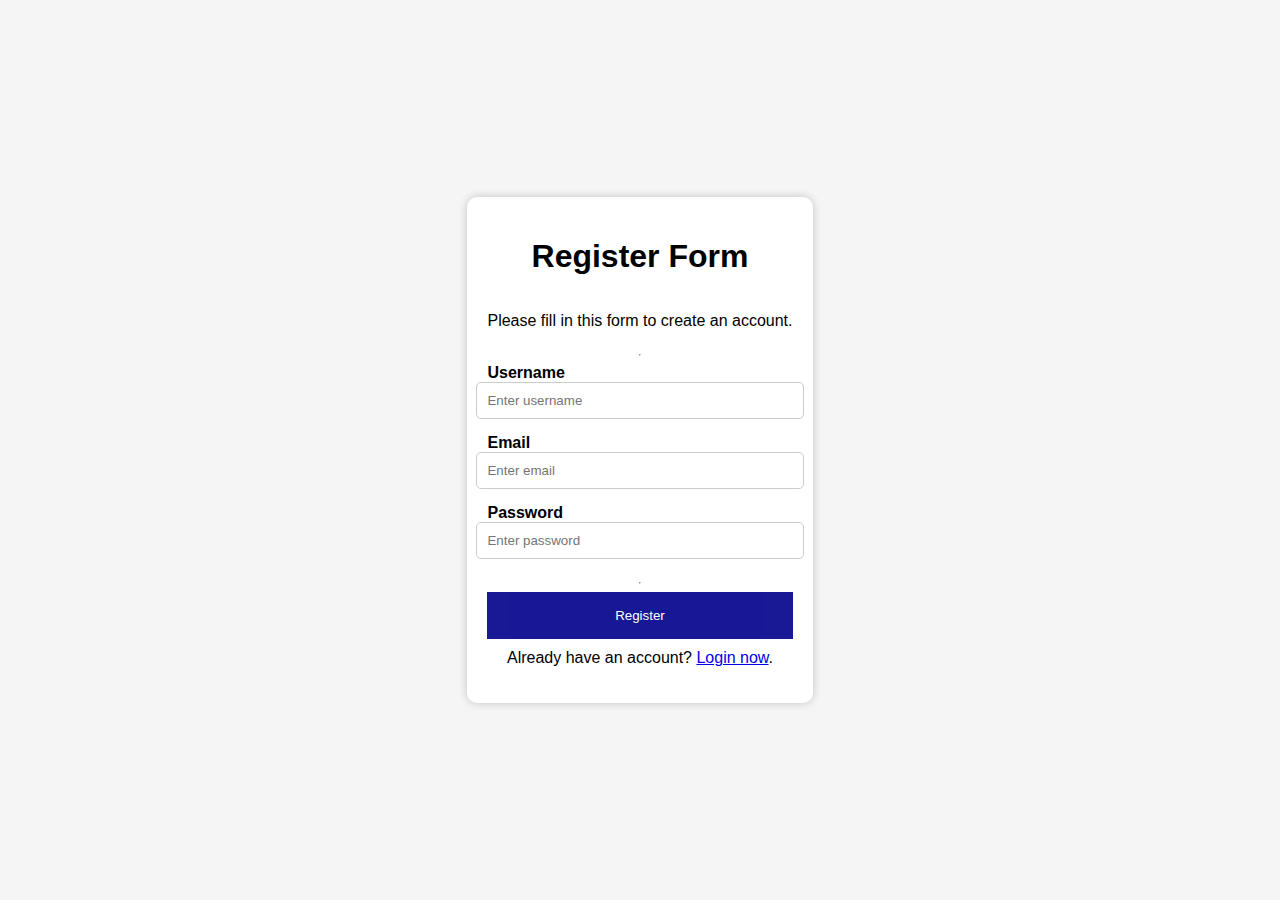
<file: index3.html>
<!DOCTYPE html>
<!DOCTYPE html>
<html lang="en">
<head>
    <meta charset="UTF-8">
    <meta name="viewport" content="width=device-width, initial-scale=1.0">
    <title>User Registration</title>
    <link rel="stylesheet" href="style3.css">
</head>
<body>
    <div class="container">
        <form action="register.php" method="post" class="registration-form">
            <h1>Register Form</h1>
            <p>Please fill in this form to create an account.</p>
            <hr>

            <label for="username"><b>Username</b></label>
            <input type="text" placeholder="Enter username" name="username" id="username" required>

            <label for="email"><b>Email</b></label>
            <input type="email" placeholder="Enter email" name="email" id="email" required>

            <label for="password"><b>Password</b></label>
            <input type="password" placeholder="Enter password" name="password" id="password" required>
            <hr>

            <button type="submit" class="registerbtn">Register</button>
        </form>

        <div class="login">
            <p>Already have an account? <a href="#">Login now</a>.</p>
        </div>
    </div>
</body>
</html>
</file>
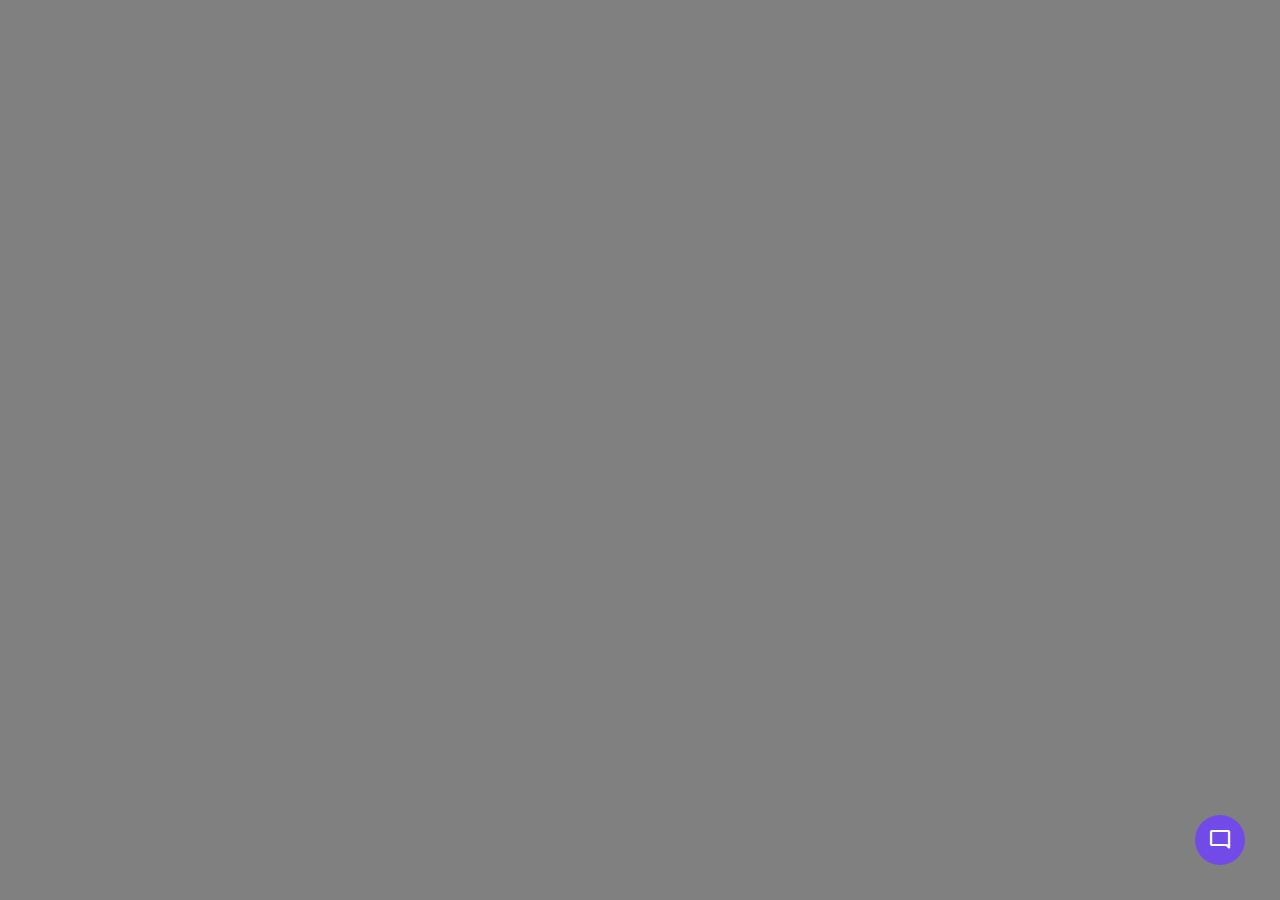
<file: index4.html>
<!DOCTYPE html>
<html lang="en" dir="ltr">
  <head>
    <meta charset="utf-8">
    <title>Chatbot with Voice | CodingNepal</title>
    <link rel="stylesheet" href="style4.css">
    <meta name="viewport" content="width=device-width, initial-scale=1.0">
    <!-- Google Fonts Link For Icons -->
    <link rel="stylesheet" href="https://fonts.googleapis.com/css2?family=Material+Symbols+Outlined:opsz,wght,FILL,GRAD@48,400,0,0" />
    <link rel="stylesheet" href="https://fonts.googleapis.com/css2?family=Material+Symbols+Rounded:opsz,wght,FILL,GRAD@48,400,1,0" />
    <script src="script4.js" defer></script>
  </head>
  <body>
    <button class="chatbot-toggler">
      <span class="material-symbols-rounded">mode_comment</span>
      <span class="material-symbols-outlined">close</span>
    </button>
    <div class="chatbot">
      <header>
        <h2>Chatbot</h2>
        <span class="close-btn material-symbols-outlined">close</span>
      </header>
      <ul class="chatbox">
        <li class="chat incoming">
          <span class="material-symbols-outlined">smart_toy</span>
          <p>Hi there 👋<br>I AM A CHATBOT WHO CAN HELP TO MAKE U FIT?</p>
        </li>
      </ul>
      <div class="chat-input">
        <textarea id="user-input" placeholder="Enter a message..." spellcheck="false" required></textarea>
        <span id="send-btn" class="material-symbols-rounded">send</span>
        <button id="voice-btn" class="material-symbols-rounded">mic</button>
      </div>
      <audio id="voice"></audio>
    </div>
  </body>
</html>
</file>
<file: style3.css>
body {
    font-family: Arial, Helvetica, sans-serif;
    background-color: whitesmoke;
    display: flex;
    justify-content: center;
    align-items: center;
    height: 100vh;
    margin: 0;
    background-image: url('https://wallpaper-house.com/data/out/5/wallpaper2you_46732.jpg');
    background-size: cover;
    background-repeat: no-repeat;
}

.container {
    background-color: white;
    padding: 20px;
    border-radius: 10px;
    box-shadow: 0 0 10px rgba(0, 0, 0, 0.2);
    text-align: center;
}

.registration-form {
    display: flex;
    color:black;
    flex-direction: column;
    align-items: center;
}

.registration-form label {
    width: 100%;
    text-align: left;
}

.registration-form input {
    width: 100%;
    padding: 10px;
    margin-bottom: 15px;
    border: 1px solid #ccc;
    border-radius: 5px;
}

.registration-form button {
    background-color: darkblue;
    color: white;
    padding: 16px 20px;
    border: none;
    cursor: pointer;
    width: 100%;
    opacity: 0.9;
}

.registration-form button:hover {
    opacity: 1;
}

.login p {
    margin-top: 10px;
}
</file>
<file: style4.css>
/* Import Google font - Poppins */
@import url('https://fonts.googleapis.com/css2?family=Poppins:wght@400;500;600&display=swap');

* {
  margin: 0;
  padding: 0;
  box-sizing: border-box;
  font-family: "Poppins", sans-serif;
}


body {
  text-align: center;
  background:gray;
  
  
  
}
.loki{
  display:flex;
  justify-content: center;
  align-items: center;
  font-size: 50px;
  background-color:pink;
  color:black;
  height: 3.5cm;
  
}
.image{
  position: fixed;
  top:150px;
  left:100px;
  bottom:20px;
}


.chatbot-toggler {
  position: fixed;
  bottom: 35px;
  right: 35px;
  outline: none;
  border: none;
  height: 50px;
  width: 50px;
  display: flex;
  cursor: pointer;
  align-items: center;
  justify-content: center;
  border-radius: 50%;
  background: #724ae8;
  transition: all 0.2s ease;
}

body.show-chatbot .chatbot-toggler {
  transform: rotate(90deg);
}

.chatbot-toggler span {
  color: #fff;
  position: absolute;
}

.chatbot-toggler span:last-child,
body.show-chatbot .chatbot-toggler span:first-child {
  opacity: 0;
}

body.show-chatbot .chatbot-toggler span:last-child {
  opacity: 1;
}

.chatbot {
  position: fixed;
  top:170px;
  right: 50px;
  bottom: 90px;
  width: 350px;
  background: #fff;
  border-radius: 15px;
  overflow: hidden;
  opacity: 0;
  pointer-events: none;
  transform: scale(0.5);
  transform-origin: bottom right;
  box-shadow: 0 0 128px 0 rgba(0, 0, 0, 0.1),
    0 32px 64px -48px rgba(0, 0, 0, 0.5);
  transition: all 0.1s ease;
}

body.show-chatbot .chatbot {
  opacity: 1;
  pointer-events: auto;
  transform: scale(1);
}

.chatbot header {
  padding: 16px 0;
  position: relative;
  text-align: center;
  color: #fff;
  background: #724ae8;
  box-shadow: 0 2px 10px rgba(0, 0, 0, 0.1);
}

.chatbot header span {
  position: absolute;
  right: 15px;
  top: 50%;
  display: none;
  cursor: pointer;
  transform: translateY(-50%);
}

header h2 {
  font-size: 1.4rem;
}

.chatbot .chatbox {
  overflow-y: auto;
  height: 300px;
  padding: 30px 20px 100px;
}

.chatbot :where(.chatbox, textarea)::-webkit-scrollbar {
  width: 15px;
  height: 100px;
}

.chatbot :where(.chatbox, textarea)::-webkit-scrollbar-track {
  background: #fff;
  border-radius: 25px;
}

.chatbot :where(.chatbox, textarea)::-webkit-scrollbar-thumb {
  background:black;
  border-radius: 25px;
  border-bottom: 10cap;
  
}

.chatbox .chat {
  display: flex;
  list-style: none;
}

.chatbox .outgoing {
  margin: 20px 0;
  justify-content: flex-end;
}

.chatbox .incoming span {
  width: 32px;
  height: 32px;
  color: #fff;
  cursor: default;
  text-align: center;
  line-height: 32px;
  align-self: flex-end;
  background: #724ae8;
  border-radius: 4px;
  margin: 0 10px 7px 0;
}

.chatbox .chat p {
  white-space: pre-wrap;
  padding: 12px 16px;
  border-radius: 10px 10px 0 10px;
  max-width: 75%;
  color: #fff;
  font-size: 0.95rem;
  background: #724ae8;
}

.chatbox .incoming p {
  border-radius: 5px 5px 5px 0;
}

.chatbox .chat p.error {
  color: #721c24;
  background: #f8d7da;
}

.chatbox .incoming p {
  color: #000;
  background: #f2f2f2;
}

.chatbot .chat-input {
  display: flex;
  gap: 5px;
  position: absolute;
  bottom: 0;
  width: 100%;
  background: #fff;
  padding: 3px 20px;
  border-top: 0.1px solid #ddd;
}

.chat-input textarea {
  height: 55px;
  width: 100%;
  border: none;
  outline: none;
  resize: none;
  max-height: 180px;
  padding: 15px 15px 15px 0;
  font-size: 0.95rem;
}

.chat-input span {
  align-self: flex-end;
  color: #724ae8;
  cursor: pointer;
  height: 55px;
  display: flex;
  align-items: center;
  visibility: hidden;
  font-size: 1.35rem;
}

.chat-input textarea:valid ~ span {
  visibility: visible;
}

@media (max-width: 490px) {
  .chatbot-toggler {
    right: 20px;
    bottom: 20px;
  }
  .chatbot {
    right: 0;
    bottom: 0;
    height: 100%;
    border-radius: 0;
    width: 100%;
  }
  .chatbot .chatbox {
    height: 90%;
    padding: 25px 15px 100px;
  }
  .chatbot .chat-input {
    padding: 5px 15px;
  }
  .chatbot header span {
    display: block;
  }
}
</file>
